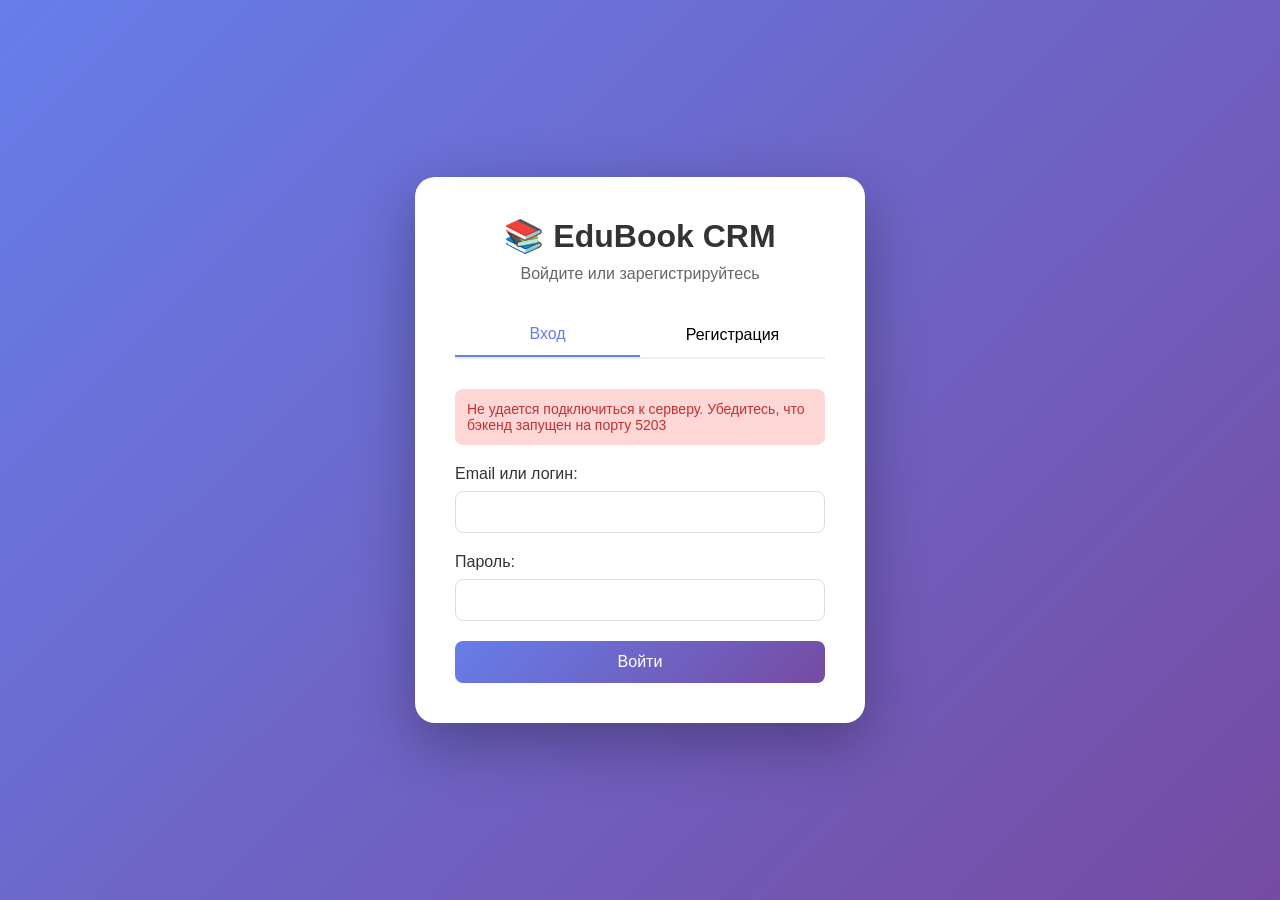
<file: EduBook.API_New/frontend/index.html>
<!DOCTYPE html>
<html lang="ru">
<head>
    <meta charset="UTF-8">
    <meta name="viewport" content="width=device-width, initial-scale=1.0">
    <title>EduBook CRM</title>
    <link rel="stylesheet" href="styles.css">
</head>
<body>
    <div class="container">
        <!-- Шапка -->
        <header>
            <div style="display: flex; justify-content: space-between; align-items: center;">
                <div>
                    <h1>📚 EduBook CRM</h1>
                    <p>Система управления онлайн-учебником</p>
                </div>
                <div style="text-align: right;">
                    <div id="userInfo" style="margin-bottom: 10px;">
                        <strong id="userName"></strong><br>
                        <span id="userRole" style="font-size: 14px; opacity: 0.9;"></span>
                    </div>
                    <button 
                        onclick="logout()" 
                        style="padding: 8px 20px; background: rgba(255,255,255,0.2); 
                               border: 1px solid rgba(255,255,255,0.3); border-radius: 8px; 
                               cursor: pointer; color: white; font-size: 14px;">
                        🚪 Выйти
                    </button>
                </div>
            </div>
        </header>

        <!-- Вкладки -->
        <div class="tabs">
            <button class="tab-btn" onclick="showTab('users')">👥 Пользователи</button>
            <button class="tab-btn" onclick="showTab('roles')">🎭 Роли</button>
            <button class="tab-btn" onclick="showTab('authors')">✍️ Авторы</button>
            <button class="tab-btn active" onclick="showTab('materials')">📖 Материалы</button>
            <button class="tab-btn" onclick="showTab('comments')">💬 Комментарии</button>
        </div>

        <!-- Вкладка: Пользователи -->
        <div id="users" class="tab-content">
            <div class="toolbar">
                <h2>Пользователи</h2>
            </div>
            <div id="users-list" class="data-list"></div>
        </div>

        <!-- Вкладка: Роли -->
        <div id="roles" class="tab-content">
            <div class="toolbar">
                <h2>Роли</h2>
            </div>
            <div id="roles-list" class="data-list"></div>
        </div>

        <!-- Вкладка: Авторы -->
        <div id="authors" class="tab-content">
            <div class="toolbar">
                <h2>Авторы</h2>
                <button 
                    class="btn-add" 
                    id="becomeAuthorBtn" 
                    onclick="becomeAuthor()" 
                    style="display: none;">
                    📝 Стать автором
                </button>
            </div>
            <div id="authors-list" class="data-list"></div>
        </div>

        <!-- Вкладка: Материалы -->
        <div id="materials" class="tab-content active">
            <div class="toolbar">
                <h2>Учебные материалы</h2>
                <!-- Кнопка добавления материала -->
                <button 
                    class="btn-add" 
                    onclick="showAddMaterialForm()"
                    style="background: linear-gradient(135deg, #4facfe 0%, #00f2fe 100%); 
                           color: white; border: none; padding: 10px 16px; 
                           border-radius: 8px; cursor: pointer; font-size: 14px; 
                           display: none;"
                    id="addMaterialBtn">
                    ➕ Добавить материал
                </button>
            </div>
            <!-- Поиск -->
            <input 
                type="text" 
                id="searchInput" 
                placeholder="Поиск по дисциплине..." 
                oninput="searchByDiscipline()" 
                style="width: 100%; padding: 10px; margin: 10px 0; border: 1px solid #ddd; border-radius: 8px;">
            <!-- Список материалов -->
            <div id="materials-list" class="data-list"></div>
        </div>

        <!-- Вкладка: Комментарии -->
        <div id="comments" class="tab-content">
            <div class="toolbar">
                <h2>Комментарии</h2>
            </div>
            <div id="comments-list" class="data-list"></div>
        </div>
    </div>

    <!-- Модальное окно -->
    <div id="modal" class="modal" style="display: none;">
        <div class="modal-content">
            <span class="close" onclick="closeModal()">&times;</span>
            <div id="modal-body"></div>
        </div>
    </div>

    <!-- Подключаем скрипт -->
    <script src="script.js"></script>
</body>
</html>
</file>
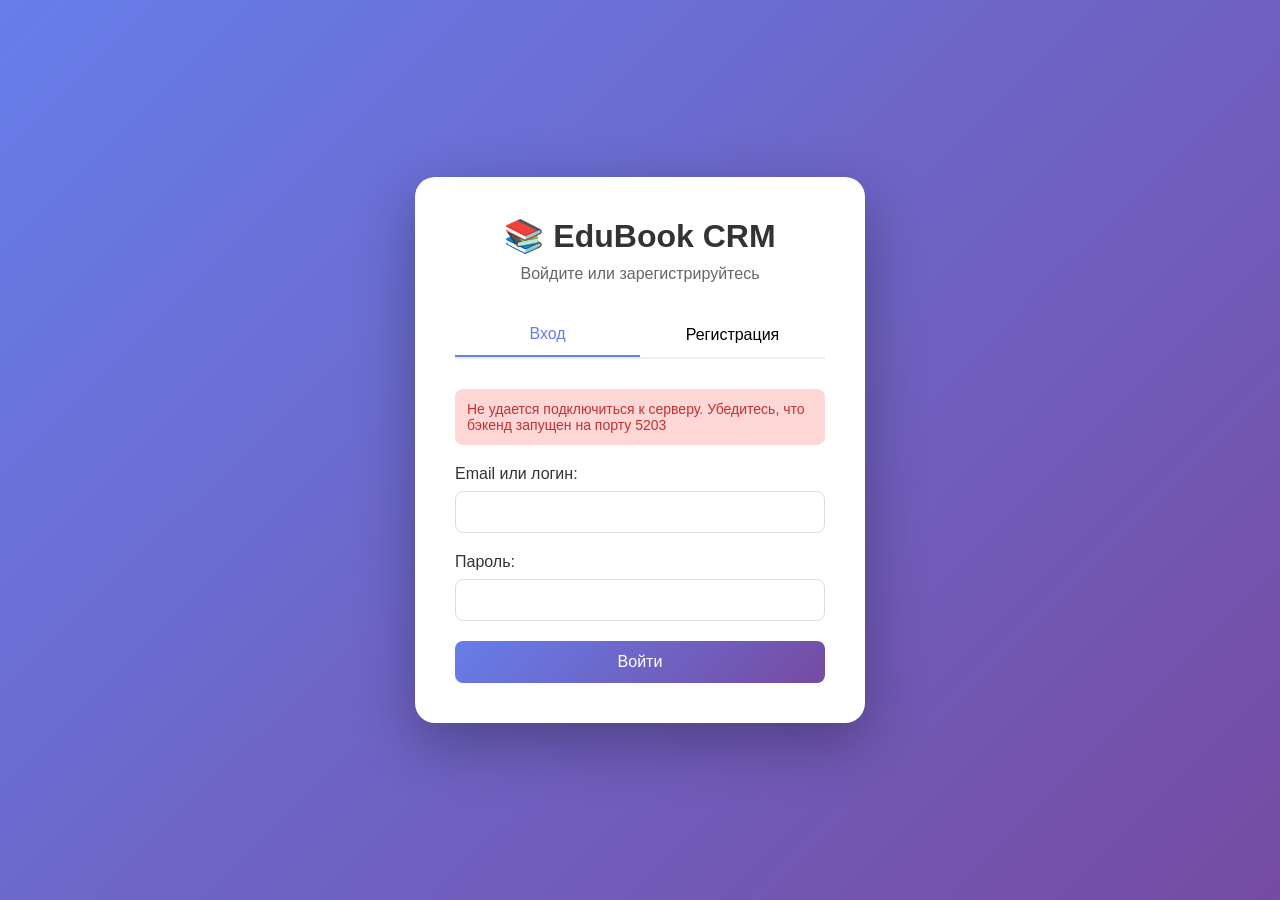
<file: EduBook.API_New/wwwroot/index.html>
<!DOCTYPE html>
<html lang="ru">
<head>
    <meta charset="UTF-8">
    <meta name="viewport" content="width=device-width, initial-scale=1.0">
    <title>EduBook CRM</title>
    <link rel="stylesheet" href="styles.css">
</head>
<body>
    <div class="container">
        <header>
    <div style="display: flex; justify-content: space-between; align-items: center;">
        <div>
            <h1>📚 EduBook CRM</h1>
            <p>Система управления онлайн-учебником</p>
        </div>
        <div style="text-align: right;">
            <div id="userInfo" style="margin-bottom: 10px;">
                <strong id="userName"></strong><br>
                <span id="userRole" style="font-size: 14px; opacity: 0.9;"></span>
            </div>
            <button onclick="logout()" style="padding: 8px 20px; background: rgba(255,255,255,0.2); border: 1px solid rgba(255,255,255,0.3); border-radius: 8px; cursor: pointer; color: white; font-size: 14px;">
                🚪 Выйти
            </button>
        </div>
    </div>
</header>

       <div class="tabs">
    <button class="tab-btn active" onclick="showTab('users')">👥 Пользователи</button>
    <button class="tab-btn" onclick="showTab('roles')">🎭 Роли</button>
    <button class="tab-btn" onclick="showTab('authors')">✍️ Авторы</button>
    <button class="tab-btn" onclick="showTab('materials')">📖 Материалы</button>
    <button class="tab-btn" onclick="showTab('comments')">💬 Комментарии</button>
</div>

        <div id="users" class="tab-content active">
            <div class="toolbar">
                <h2>Пользователи</h2>
            </div>
            <div id="users-list" class="data-list"></div>
        </div>

        <div id="roles" class="tab-content">
            <div class="toolbar">
                <h2>Роли</h2>
            </div>
            <div id="roles-list" class="data-list"></div>
        </div>

        <div id="authors" class="tab-content">
    <div class="toolbar">
        <h2>Авторы</h2>
        <button class="btn-add" id="becomeAuthorBtn" onclick="becomeAuthor()" style="display: none;">📝 Стать автором</button>
    </div>
    <div id="authors-list" class="data-list"></div>
   <div id="materials" class="tab-content">
    <div class="toolbar">
        <h2>Учебные материалы</h2>
        <div style="display: flex; gap: 10px;">
            <input type="text" id="searchInput" placeholder="🔍 Поиск по дисциплине..." style="padding: 8px; border-radius: 5px; border: 1px solid #ddd; width: 200px;">
            <button class="btn-add" onclick="searchByDiscipline()">🔍 Найти</button>
            <button class="btn-add" onclick="loadMaterials()">🔄 Показать все</button>
            <button class="btn-add" onclick="showAddMaterialForm()">+ Добавить материал</button>
        </div>
    </div>
    <div id="materials-list" class="data-list"></div>
</div>
</div>

        <div id="materials" class="tab-content">
    <div class="toolbar">
        <h2>Учебные материалы</h2>
        <button class="btn-add" onclick="showAddMaterialForm()">+ Добавить материал</button>
    </div>
    <div id="materials-list" class="data-list"></div>
</div>

        <div id="comments" class="tab-content">
            <div class="toolbar">
                <h2>Комментарии</h2>
            </div>
            <div id="comments-list" class="data-list"></div>
        </div>
    </div>

    <div id="modal" class="modal">
        <div class="modal-content">
            <span class="close" onclick="window.closeModal()">&times;</span>
            <div id="modal-body"></div>
        </div>
    </div>

    <script src="script.js"></script>
</body>
</html>
</file>
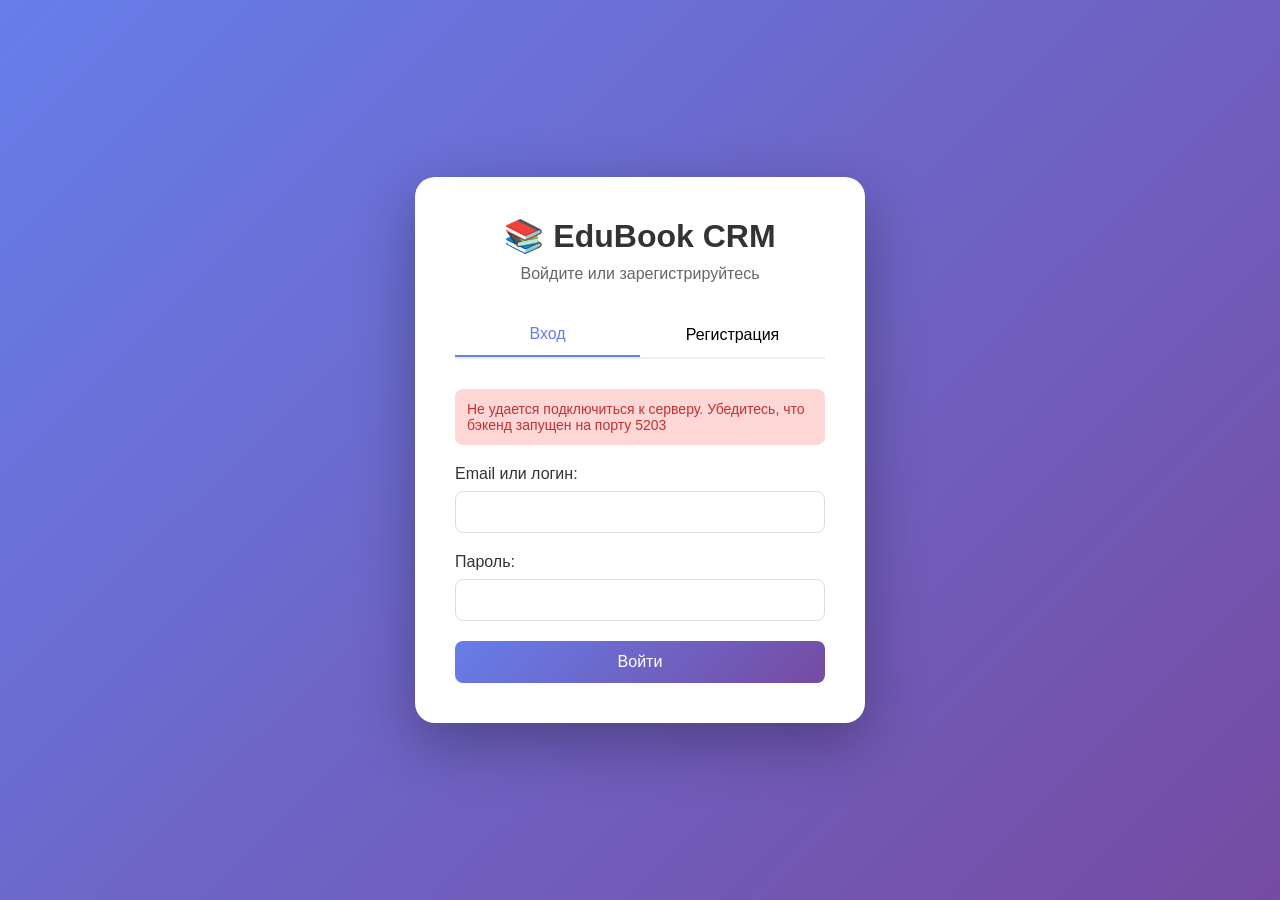
<file: EduBook.API_New/frontend/auth.html>
<!DOCTYPE html>
<html lang="ru">
<head>
    <meta charset="UTF-8">
    <meta name="viewport" content="width=device-width, initial-scale=1.0">
    <title>Вход в EduBook CRM</title>
    <style>
        * {
            margin: 0;
            padding: 0;
            box-sizing: border-box;
        }
        body {
            font-family: 'Segoe UI', Tahoma, Geneva, Verdana, sans-serif;
            background: linear-gradient(135deg, #667eea 0%, #764ba2 100%);
            min-height: 100vh;
            display: flex;
            justify-content: center;
            align-items: center;
        }
        .auth-container {
            background: white;
            border-radius: 20px;
            box-shadow: 0 20px 60px rgba(0,0,0,0.3);
            width: 450px;
            padding: 40px;
        }
        .auth-header {
            text-align: center;
            margin-bottom: 30px;
        }
        .auth-header h1 {
            font-size: 2em;
            color: #333;
            margin-bottom: 10px;
        }
        .auth-header p {
            color: #666;
        }
        .auth-tabs {
            display: flex;
            margin-bottom: 30px;
            border-bottom: 2px solid #eee;
        }
        .auth-tab {
            flex: 1;
            padding: 12px;
            text-align: center;
            cursor: pointer;
            background: none;
            border: none;
            font-size: 16px;
            transition: all 0.3s;
        }
        .auth-tab.active {
            color: #667eea;
            border-bottom: 2px solid #667eea;
        }
        .auth-form {
            display: none;
        }
        .auth-form.active {
            display: block;
        }
        .form-group {
            margin-bottom: 20px;
        }
        .form-group label {
            display: block;
            margin-bottom: 8px;
            font-weight: 500;
            color: #333;
        }
        .form-group input {
            width: 100%;
            padding: 12px;
            border: 1px solid #ddd;
            border-radius: 8px;
            font-size: 14px;
        }
        .form-group input:focus {
            outline: none;
            border-color: #667eea;
        }
        .btn-auth {
            width: 100%;
            padding: 12px;
            background: linear-gradient(135deg, #667eea 0%, #764ba2 100%);
            color: white;
            border: none;
            border-radius: 8px;
            cursor: pointer;
            font-size: 16px;
            font-weight: 500;
        }
        .btn-auth:hover {
            transform: translateY(-2px);
        }
        .error-message {
            background: #fed7d7;
            color: #c53030;
            padding: 12px;
            border-radius: 8px;
            margin-bottom: 20px;
            display: none;
            font-size: 14px;
        }
        .success-message {
            background: #c6f6d5;
            color: #22543d;
            padding: 12px;
            border-radius: 8px;
            margin-bottom: 20px;
            display: none;
            font-size: 14px;
        }
    </style>
</head>
<body>
    <div class="auth-container">
        <div class="auth-header">
            <h1>📚 EduBook CRM</h1>
            <p>Войдите или зарегистрируйтесь</p>
        </div>

        <div class="auth-tabs">
            <button class="auth-tab active" onclick="switchTab('login')">Вход</button>
            <button class="auth-tab" onclick="switchTab('register')">Регистрация</button>
        </div>

        <div id="errorMessage" class="error-message"></div>
        <div id="successMessage" class="success-message"></div>

        <div id="loginForm" class="auth-form active">
            <form onsubmit="login(event)">
                <div class="form-group">
                    <label>Email или логин:</label>
                    <input type="text" id="loginEmail" required>
                </div>
                <div class="form-group">
                    <label>Пароль:</label>
                    <input type="password" id="loginPassword" required>
                </div>
                <button type="submit" class="btn-auth">Войти</button>
            </form>
        </div>

        <div id="registerForm" class="auth-form">
            <form onsubmit="register(event)">
                <div class="form-group">
                    <label>Имя пользователя:</label>
                    <input type="text" id="regName" required>
                </div>
                <div class="form-group">
                    <label>Email:</label>
                    <input type="email" id="regEmail" required>
                </div>
                <div class="form-group">
                    <label>Пароль:</label>
                    <input type="password" id="regPassword" required minlength="6">
                </div>
                <button type="submit" class="btn-auth">Зарегистрироваться</button>
            </form>
        </div>
    </div>

    <script>
        const API_URL = 'http://localhost:5203/api';
        
        // Проверка соединения с сервером при загрузке
        async function testConnection() {
            try {
                const response = await fetch(`${API_URL}/Material`, {
                    method: 'GET',
                    headers: { 'Content-Type': 'application/json' }
                });
                console.log('Сервер доступен, статус:', response.status);
            } catch (error) {
                console.error('Сервер недоступен:', error);
                showError('Не удается подключиться к серверу. Убедитесь, что бэкенд запущен на порту 5203');
            }
        }
        
        testConnection();

        function switchTab(tab) {
            document.querySelectorAll('.auth-tab').forEach(t => t.classList.remove('active'));
            document.querySelectorAll('.auth-form').forEach(f => f.classList.remove('active'));
            
            if (tab === 'login') {
                document.querySelectorAll('.auth-tab')[0].classList.add('active');
                document.getElementById('loginForm').classList.add('active');
            } else {
                document.querySelectorAll('.auth-tab')[1].classList.add('active');
                document.getElementById('registerForm').classList.add('active');
            }
            
            hideMessages();
        }

        function showError(message) {
            const errorDiv = document.getElementById('errorMessage');
            errorDiv.textContent = message;
            errorDiv.style.display = 'block';
            setTimeout(() => {
                errorDiv.style.display = 'none';
            }, 5000);
        }

        function showSuccess(message) {
            const successDiv = document.getElementById('successMessage');
            successDiv.textContent = message;
            successDiv.style.display = 'block';
            setTimeout(() => {
                successDiv.style.display = 'none';
            }, 3000);
        }

        function hideMessages() {
            document.getElementById('errorMessage').style.display = 'none';
            document.getElementById('successMessage').style.display = 'none';
        }

        async function login(event) {
            event.preventDefault();
            hideMessages();

            const email = document.getElementById('loginEmail').value;
            const password = document.getElementById('loginPassword').value;

            console.log('Отправка запроса на:', `${API_URL}/Authification/login`);
            console.log('Данные:', { email, password });

            try {
                const response = await fetch(`${API_URL}/Authification/login`, {
                    method: 'POST',
                    headers: { 'Content-Type': 'application/json' },
                    body: JSON.stringify({ email, password })
                });

                console.log('Статус ответа:', response.status);
                const data = await response.json();
                console.log('Ответ сервера:', data);

                if (response.ok) {
                    localStorage.setItem('token', data.token);
                    localStorage.setItem('user', JSON.stringify(data.user));
                    showSuccess('Вход выполнен успешно! Перенаправление...');
                    setTimeout(() => {
                        window.location.href = 'index.html';
                    }, 1000);
                } else {
                    showError(data.message || 'Ошибка входа');
                }
            } catch (error) {
                console.error('Ошибка:', error);
                showError('Ошибка подключения к серверу. Убедитесь, что бэкенд запущен на http://localhost:5203');
            }
        }

        async function register(event) {
            event.preventDefault();
            hideMessages();

            const name = document.getElementById('regName').value;
            const email = document.getElementById('regEmail').value;
            const password = document.getElementById('regPassword').value;

            if (password.length < 6) {
                showError('Пароль должен быть не менее 6 символов');
                return;
            }

            console.log('Отправка запроса на:', `${API_URL}/Authification/register`);
            console.log('Данные:', { name, email, password, role_id: 3 });

            try {
                const response = await fetch(`${API_URL}/Authification/register`, {
                    method: 'POST',
                    headers: { 'Content-Type': 'application/json' },
                    body: JSON.stringify({ 
                        name: name,
                        email: email, 
                        password: password,
                        role_id: 3
                    })
                });

                console.log('Статус ответа:', response.status);
                const data = await response.json();
                console.log('Ответ сервера:', data);

                if (response.ok) {
                    if (data.token) {
                        localStorage.setItem('token', data.token);
                        localStorage.setItem('user', JSON.stringify(data.user));
                        showSuccess('Регистрация прошла успешно! Перенаправление...');
                        setTimeout(() => {
                            window.location.href = 'index.html';
                        }, 1000);
                    } else {
                        showSuccess('Регистрация прошла успешно! Теперь вы можете войти.');
                        setTimeout(() => {
                            switchTab('login');
                            document.getElementById('loginEmail').value = email;
                        }, 2000);
                    }
                } else {
                    showError(data.message || 'Ошибка регистрации');
                }
            } catch (error) {
                console.error('Ошибка:', error);
                showError('Ошибка подключения к серверу. Убедитесь, что бэкенд запущен на http://localhost:5203');
            }
        }
    </script>
</body>
</html>
</file>
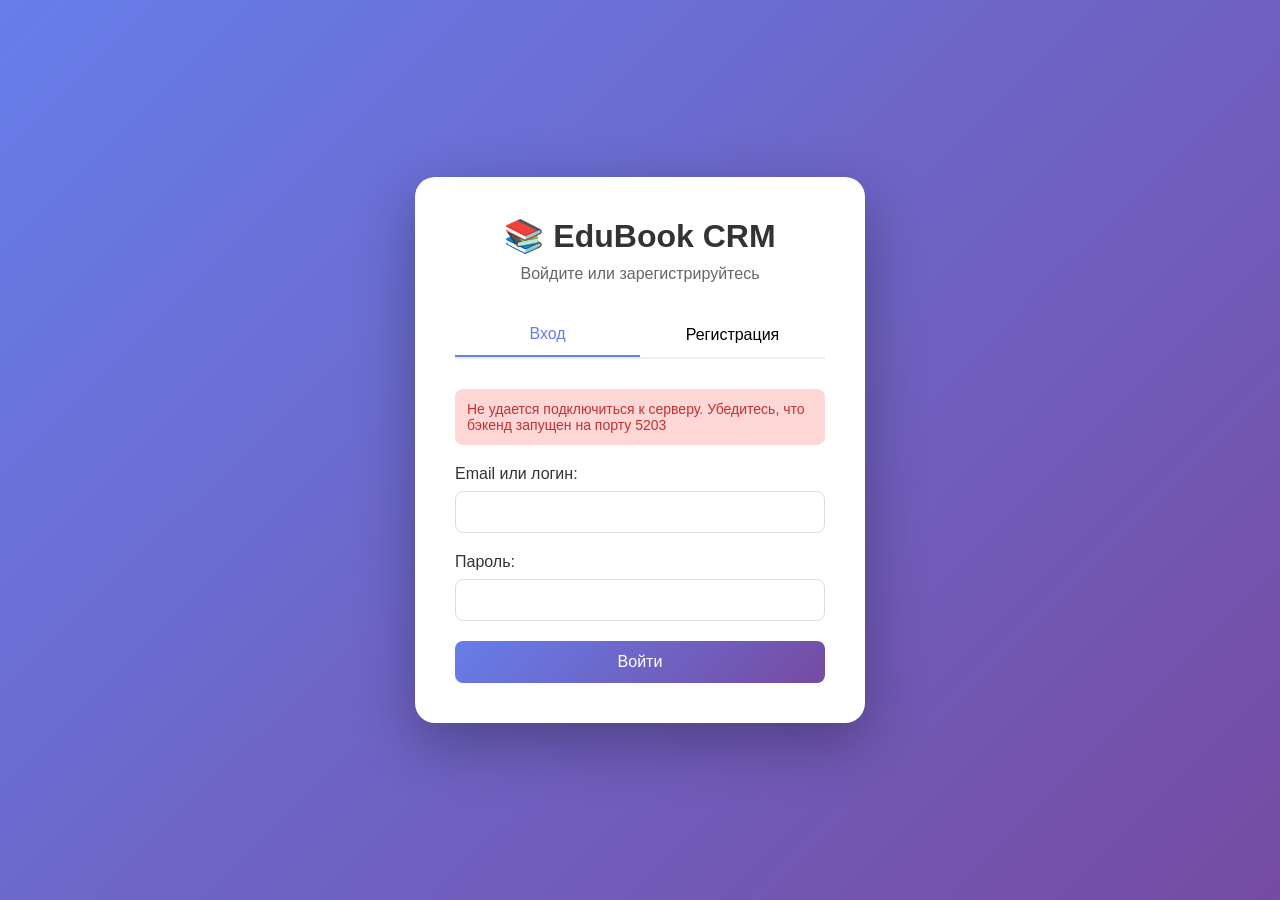
<file: EduBook.API_New/frontend/home.html>
<!DOCTYPE html>
<html lang="ru">
<head>
    <meta charset="UTF-8" />
    <title>Главная</title>
</head>
<body>
    <h1>Добро пожаловать!</h1>
    <button onclick="logout()">Выход</button>

    <!-- Список материалов -->
    <div id="materials-list">
        <!-- Сюда подгрузятся материалы -->
    </div>

    <!-- Подключаем скрипт -->
    <script src="script.js"></script>
</body>
</html>
</file>
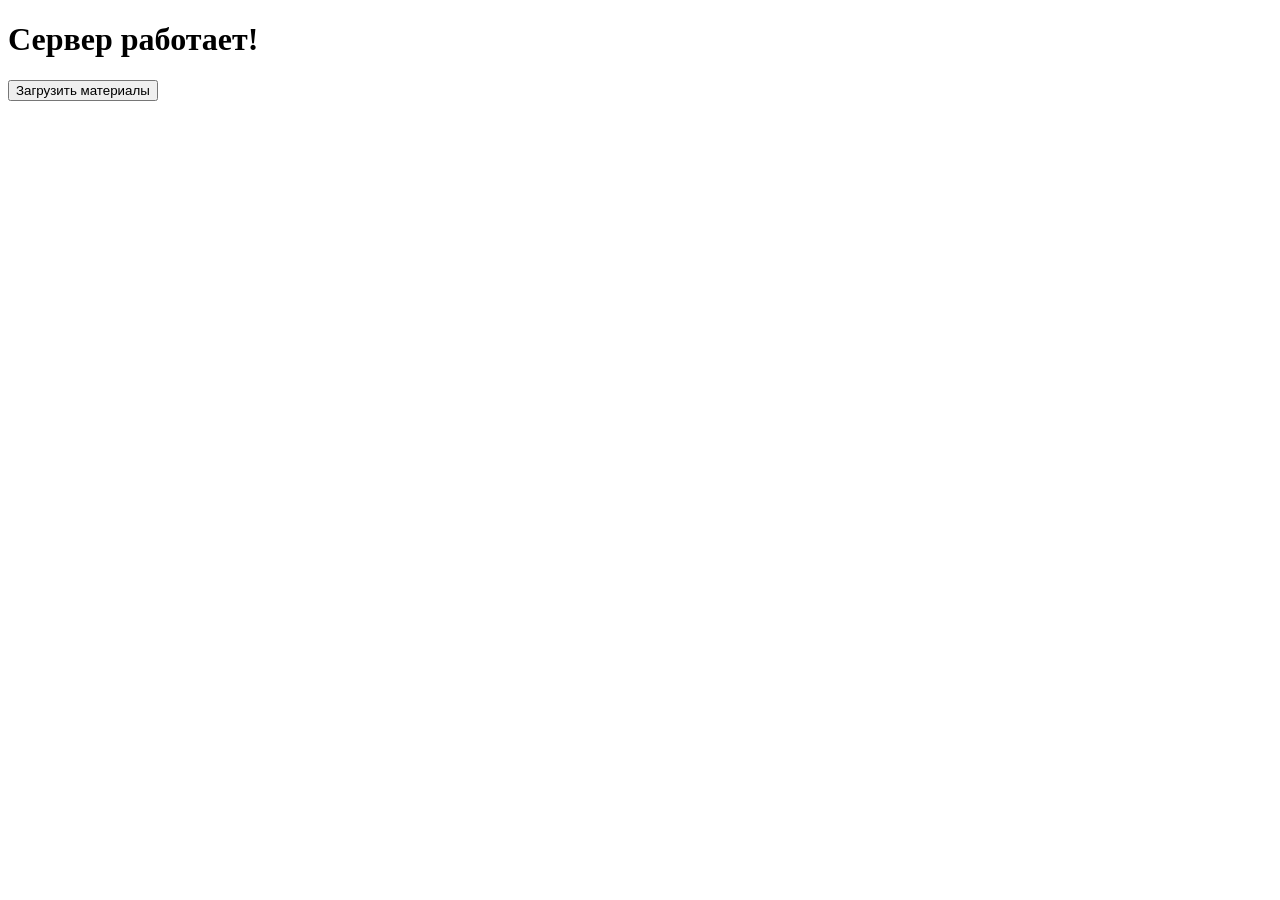
<file: EduBook.API_New/wwwroot/test.html>
﻿<!DOCTYPE html>
<html>
<head>
    <title>Тест</title>
</head>
<body>
    <h1>Сервер работает!</h1>
    <button onclick="load()">Загрузить материалы</button>
    <div id="result"></div>
    <script>
async function load() {
    const token = localStorage.getItem('token');
    if (!token) {
        document.getElementById('result').innerHTML = 'Нет токена. Войдите сначала.';
        return;
    }

    const response = await fetch('/api/Material', {
        headers: { 'Authorization': `Bearer ${token}` }
    });
    const data = await response.json();
    document.getElementById('result').innerHTML = '<pre>' + JSON.stringify(data, null, 2) + '</pre>';
}
    </script>
</body>
</html>
</file>
<file: EduBook.API_New/frontend/styles.css>
** {
    margin: 0;
    padding: 0;
    box-sizing: border-box;
}

body {
    font-family: 'Segoe UI', Tahoma, Geneva, Verdana, sans-serif;
    background: linear-gradient(135deg, #667eea 0%, #764ba2 100%);
    min-height: 100vh;
    padding: 20px;
}

.container {
    max-width: 1400px;
    margin: 0 auto;
    background: white;
    border-radius: 15px;
    box-shadow: 0 20px 60px rgba(0,0,0,0.3);
    overflow: hidden;
    position: relative;
}

header {
    background: linear-gradient(135deg, #667eea 0%, #764ba2 100%);
    color: white;
    padding: 30px;
    text-align: center;
    position: relative;
}

header h1 {
    font-size: 2.5em;
    margin-bottom: 10px;
}

header p {
    opacity: 0.9;
}

.tabs {
    display: flex;
    background: #f4f4f4;
    border-bottom: 2px solid #ddd;
    flex-wrap: wrap;
}

.tab-btn {
    flex: 1;
    padding: 15px 20px;
    background: none;
    border: none;
    cursor: pointer;
    font-size: 16px;
    transition: all 0.3s;
    min-width: 120px;
}

.tab-btn:hover {
    background: #e0e0e0;
}

.tab-btn.active {
    background: white;
    border-bottom: 3px solid #667eea;
    color: #667eea;
    font-weight: bold;
}

.tab-content {
    display: none;
    padding: 30px;
    min-height: 500px;
}

.tab-content.active {
    display: block;
}

.toolbar {
    display: flex;
    justify-content: space-between;
    align-items: center;
    margin-bottom: 20px;
    flex-wrap: wrap;
    gap: 10px;
}

.toolbar h2 {
    color: #333;
}

.btn-add {
    background: #667eea;
    color: white;
    border: none;
    padding: 10px 20px;
    border-radius: 8px;
    cursor: pointer;
    font-size: 14px;
    transition: background 0.3s;
}

.btn-add:hover {
    background: #5a67d8;
    transform: translateY(-2px);
}

.data-list {
    display: grid;
    gap: 15px;
}

.card {
    background: #f9f9f9;
    border: 1px solid #e0e0e0;
    border-radius: 10px;
    padding: 20px;
    transition: all 0.3s;
}

.card:hover {
    transform: translateY(-2px);
    box-shadow: 0 5px 15px rgba(0,0,0,0.1);
}

.card-header {
    display: flex;
    justify-content: space-between;
    align-items: center;
    margin-bottom: 10px;
    flex-wrap: wrap;
    gap: 10px;
}

.card-title {
    font-size: 18px;
    font-weight: bold;
    color: #333;
}

.card-actions {
    display: flex;
    gap: 10px;
}

.btn-edit, .btn-delete {
    padding: 5px 10px;
    border: none;
    border-radius: 5px;
    cursor: pointer;
    font-size: 12px;
}

.btn-edit {
    background: #48bb78;
    color: white;
}

.btn-delete {
    background: #f56565;
    color: white;
}

.card-content {
    color: #666;
    margin-top: 10px;
}

.card-field {
    margin: 5px 0;
}

.card-field strong {
    color: #333;
}

button {
    cursor: pointer;
}

button:active {
    transform: scale(0.98);
}

.modal {
    display: none;
    position: fixed;
    z-index: 1000;
    left: 0;
    top: 0;
    width: 100%;
    height: 100%;
    background: rgba(0,0,0,0.5);
    animation: fadeIn 0.3s;
}

@keyframes fadeIn {
    from { opacity: 0; }
    to { opacity: 1; }
}

.modal-content {
    background: white;
    margin: 5% auto;
    padding: 30px;
    border-radius: 15px;
    width: 90%;
    max-width: 500px;
    position: relative;
    animation: slideIn 0.3s;
}

@keyframes slideIn {
    from {
        transform: translateY(-50px);
        opacity: 0;
    }
    to {
        transform: translateY(0);
        opacity: 1;
    }
}

.close {
    position: absolute;
    right: 20px;
    top: 10px;
    font-size: 30px;
    cursor: pointer;
    transition: color 0.3s;
}

.close:hover {
    color: #f56565;
}

.form-group {
    margin-bottom: 20px;
}

.form-group label {
    display: block;
    margin-bottom: 8px;
    font-weight: bold;
    color: #333;
}

.form-group input, 
.form-group select, 
.form-group textarea {
    width: 100%;
    padding: 10px;
    border: 1px solid #ddd;
    border-radius: 8px;
    font-size: 14px;
    transition: border-color 0.3s;
}

.form-group input:focus, 
.form-group select:focus, 
.form-group textarea:focus {
    outline: none;
    border-color: #667eea;
}

.btn-submit {
    background: linear-gradient(135deg, #667eea 0%, #764ba2 100%);
    color: white;
    border: none;
    padding: 12px 20px;
    border-radius: 8px;
    cursor: pointer;
    width: 100%;
    font-size: 16px;
    font-weight: bold;
    transition: transform 0.2s;
}

.btn-submit:hover {
    transform: translateY(-2px);
}

.loading {
    text-align: center;
    padding: 40px;
    color: #667eea;
    font-size: 18px;
}

.error {
    background: #fed7d7;
    color: #c53030;
    padding: 15px;
    border-radius: 8px;
    margin-bottom: 20px;
    text-align: center;
}

.success {
    background: #c6f6d5;
    color: #22543d;
    padding: 15px;
    border-radius: 8px;
    margin-bottom: 20px;
    text-align: center;
}

/* Стили для комментариев */
.comment {
    background: #f0f0f0;
    padding: 10px;
    margin: 10px 0;
    border-radius: 8px;
}

.comment-author {
    font-weight: bold;
    color: #667eea;
}

.comment-date {
    font-size: 12px;
    color: #999;
    margin-left: 10px;
}

.comment-text {
    margin-top: 5px;
    color: #333;
}

/* Адаптивность */
@media (max-width: 768px) {
    body {
        padding: 10px;
    }
    
    header h1 {
        font-size: 1.8em;
    }
    
    .tab-btn {
        font-size: 12px;
        padding: 12px 10px;
        min-width: 80px;
    }
    
    .tab-content {
        padding: 15px;
    }
    
    .toolbar {
        flex-direction: column;
        align-items: flex-start;
    }
    
    .modal-content {
        margin: 20% auto;
        padding: 20px;
        width: 95%;
    }
}

/* Стили для скролла */
::-webkit-scrollbar {
    width: 8px;
    height: 8px;
}

::-webkit-scrollbar-track {
    background: #f1f1f1;
    border-radius: 10px;
}

::-webkit-scrollbar-thumb {
    background: #667eea;
    border-radius: 10px;
}

::-webkit-scrollbar-thumb:hover {
    background: #5a67d8;
}
</file>
<file: EduBook.API_New/wwwroot/styles.css>
** {
    margin: 0;
    padding: 0;
    box-sizing: border-box;
}

body {
    font-family: 'Segoe UI', Tahoma, Geneva, Verdana, sans-serif;
    background: linear-gradient(135deg, #667eea 0%, #764ba2 100%);
    min-height: 100vh;
    padding: 20px;
}

.container {
    max-width: 1400px;
    margin: 0 auto;
    background: white;
    border-radius: 15px;
    box-shadow: 0 20px 60px rgba(0,0,0,0.3);
    overflow: hidden;
    position: relative;
}

header {
    background: linear-gradient(135deg, #667eea 0%, #764ba2 100%);
    color: white;
    padding: 30px;
    text-align: center;
    position: relative;
}

header h1 {
    font-size: 2.5em;
    margin-bottom: 10px;
}

header p {
    opacity: 0.9;
}

.tabs {
    display: flex;
    background: #f4f4f4;
    border-bottom: 2px solid #ddd;
    flex-wrap: wrap;
}

.tab-btn {
    flex: 1;
    padding: 15px 20px;
    background: none;
    border: none;
    cursor: pointer;
    font-size: 16px;
    transition: all 0.3s;
    min-width: 120px;
}

.tab-btn:hover {
    background: #e0e0e0;
}

.tab-btn.active {
    background: white;
    border-bottom: 3px solid #667eea;
    color: #667eea;
    font-weight: bold;
}

.tab-content {
    display: none;
    padding: 30px;
    min-height: 500px;
}

.tab-content.active {
    display: block;
}

.toolbar {
    display: flex;
    justify-content: space-between;
    align-items: center;
    margin-bottom: 20px;
    flex-wrap: wrap;
    gap: 10px;
}

.toolbar h2 {
    color: #333;
}

.btn-add {
    background: #667eea;
    color: white;
    border: none;
    padding: 10px 20px;
    border-radius: 8px;
    cursor: pointer;
    font-size: 14px;
    transition: background 0.3s;
}

.btn-add:hover {
    background: #5a67d8;
    transform: translateY(-2px);
}

.data-list {
    display: grid;
    gap: 15px;
}

.card {
    background: #f9f9f9;
    border: 1px solid #e0e0e0;
    border-radius: 10px;
    padding: 20px;
    transition: all 0.3s;
}

.card:hover {
    transform: translateY(-2px);
    box-shadow: 0 5px 15px rgba(0,0,0,0.1);
}

.card-header {
    display: flex;
    justify-content: space-between;
    align-items: center;
    margin-bottom: 10px;
    flex-wrap: wrap;
    gap: 10px;
}

.card-title {
    font-size: 18px;
    font-weight: bold;
    color: #333;
}

.card-actions {
    display: flex;
    gap: 10px;
}

.btn-edit, .btn-delete {
    padding: 5px 10px;
    border: none;
    border-radius: 5px;
    cursor: pointer;
    font-size: 12px;
}

.btn-edit {
    background: #48bb78;
    color: white;
}

.btn-delete {
    background: #f56565;
    color: white;
}

.card-content {
    color: #666;
    margin-top: 10px;
}

.card-field {
    margin: 5px 0;
}

.card-field strong {
    color: #333;
}

button {
    cursor: pointer;
}

button:active {
    transform: scale(0.98);
}

.modal {
    display: none;
    position: fixed;
    z-index: 1000;
    left: 0;
    top: 0;
    width: 100%;
    height: 100%;
    background: rgba(0,0,0,0.5);
    animation: fadeIn 0.3s;
}

@keyframes fadeIn {
    from { opacity: 0; }
    to { opacity: 1; }
}

.modal-content {
    background: white;
    margin: 5% auto;
    padding: 30px;
    border-radius: 15px;
    width: 90%;
    max-width: 500px;
    position: relative;
    animation: slideIn 0.3s;
}

@keyframes slideIn {
    from {
        transform: translateY(-50px);
        opacity: 0;
    }
    to {
        transform: translateY(0);
        opacity: 1;
    }
}

.close {
    position: absolute;
    right: 20px;
    top: 10px;
    font-size: 30px;
    cursor: pointer;
    transition: color 0.3s;
}

.close:hover {
    color: #f56565;
}

.form-group {
    margin-bottom: 20px;
}

.form-group label {
    display: block;
    margin-bottom: 8px;
    font-weight: bold;
    color: #333;
}

.form-group input, 
.form-group select, 
.form-group textarea {
    width: 100%;
    padding: 10px;
    border: 1px solid #ddd;
    border-radius: 8px;
    font-size: 14px;
    transition: border-color 0.3s;
}

.form-group input:focus, 
.form-group select:focus, 
.form-group textarea:focus {
    outline: none;
    border-color: #667eea;
}

.btn-submit {
    background: linear-gradient(135deg, #667eea 0%, #764ba2 100%);
    color: white;
    border: none;
    padding: 12px 20px;
    border-radius: 8px;
    cursor: pointer;
    width: 100%;
    font-size: 16px;
    font-weight: bold;
    transition: transform 0.2s;
}

.btn-submit:hover {
    transform: translateY(-2px);
}

.loading {
    text-align: center;
    padding: 40px;
    color: #667eea;
    font-size: 18px;
}

.error {
    background: #fed7d7;
    color: #c53030;
    padding: 15px;
    border-radius: 8px;
    margin-bottom: 20px;
    text-align: center;
}

.success {
    background: #c6f6d5;
    color: #22543d;
    padding: 15px;
    border-radius: 8px;
    margin-bottom: 20px;
    text-align: center;
}

/* Стили для комментариев */
.comment {
    background: #f0f0f0;
    padding: 10px;
    margin: 10px 0;
    border-radius: 8px;
}

.comment-author {
    font-weight: bold;
    color: #667eea;
}

.comment-date {
    font-size: 12px;
    color: #999;
    margin-left: 10px;
}

.comment-text {
    margin-top: 5px;
    color: #333;
}

/* Адаптивность */
@media (max-width: 768px) {
    body {
        padding: 10px;
    }
    
    header h1 {
        font-size: 1.8em;
    }
    
    .tab-btn {
        font-size: 12px;
        padding: 12px 10px;
        min-width: 80px;
    }
    
    .tab-content {
        padding: 15px;
    }
    
    .toolbar {
        flex-direction: column;
        align-items: flex-start;
    }
    
    .modal-content {
        margin: 20% auto;
        padding: 20px;
        width: 95%;
    }
}

/* Стили для скролла */
::-webkit-scrollbar {
    width: 8px;
    height: 8px;
}

::-webkit-scrollbar-track {
    background: #f1f1f1;
    border-radius: 10px;
}

::-webkit-scrollbar-thumb {
    background: #667eea;
    border-radius: 10px;
}

::-webkit-scrollbar-thumb:hover {
    background: #5a67d8;
}
</file>
